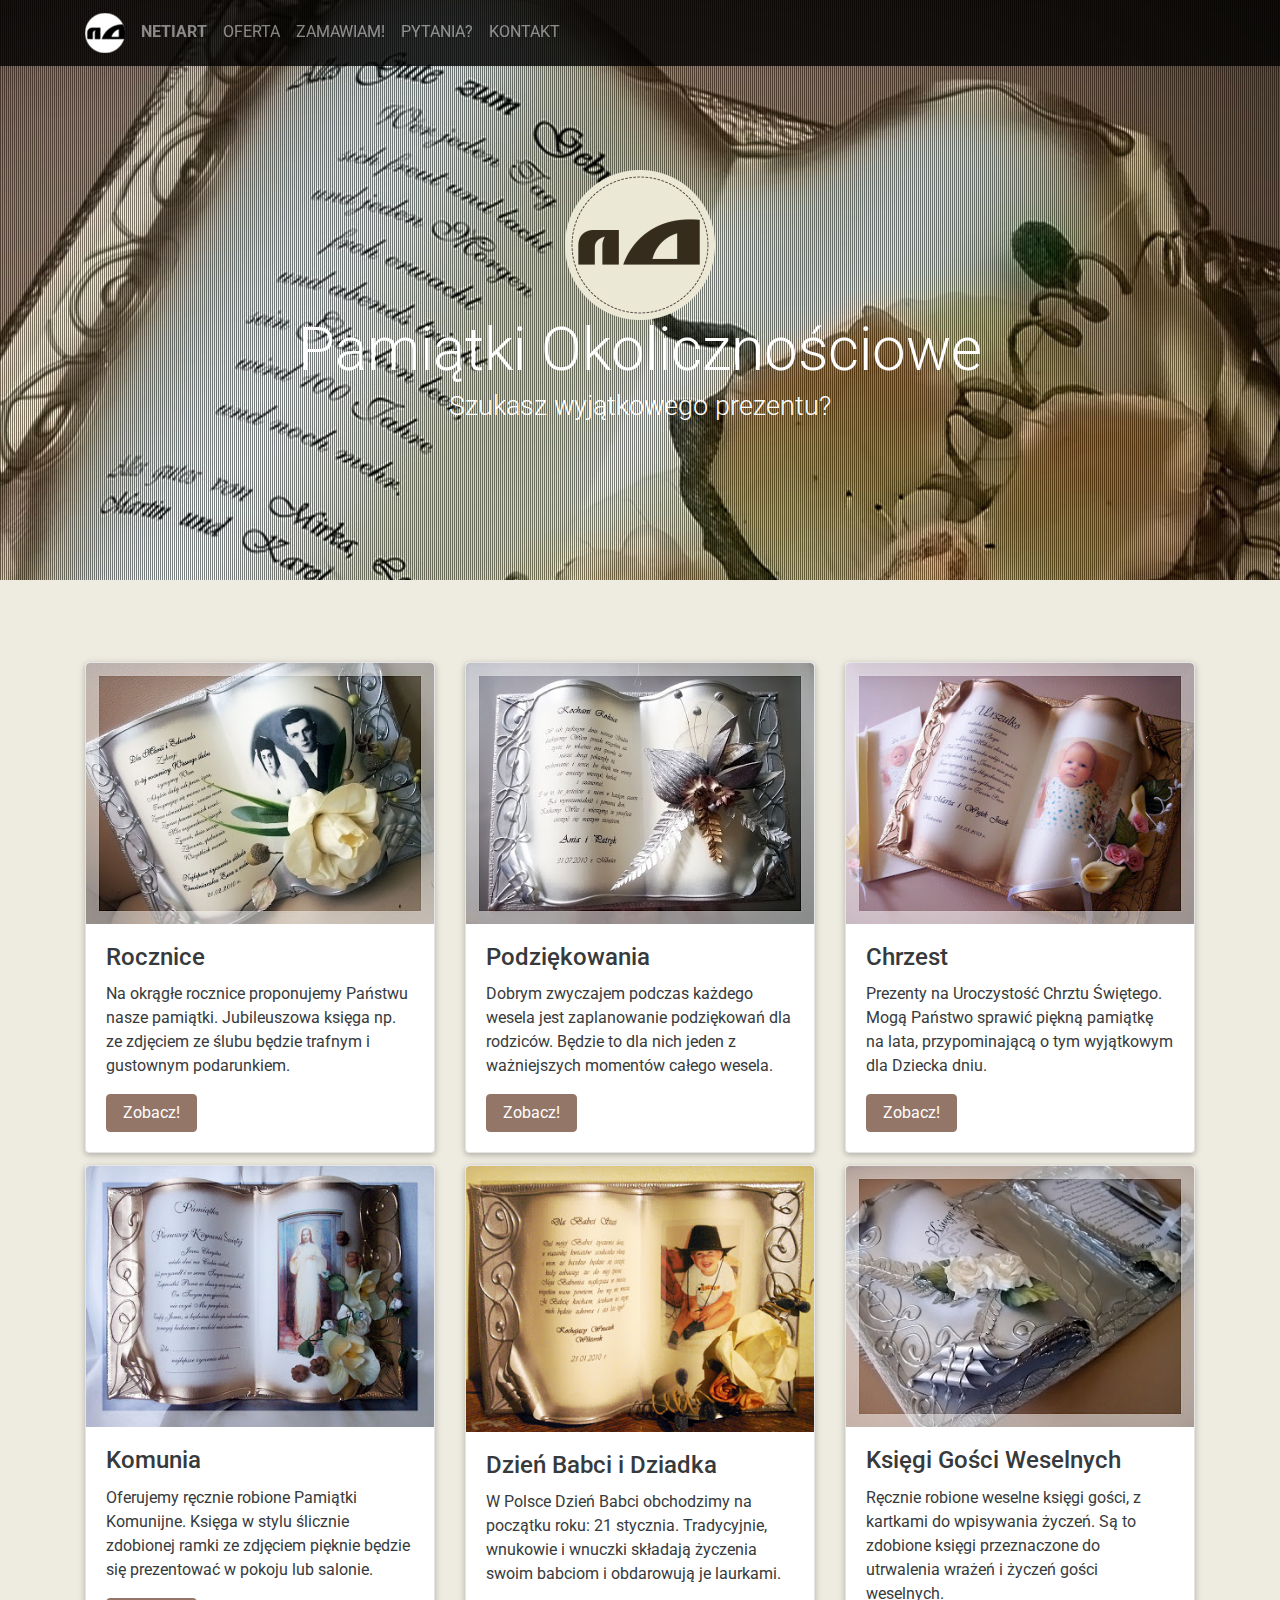
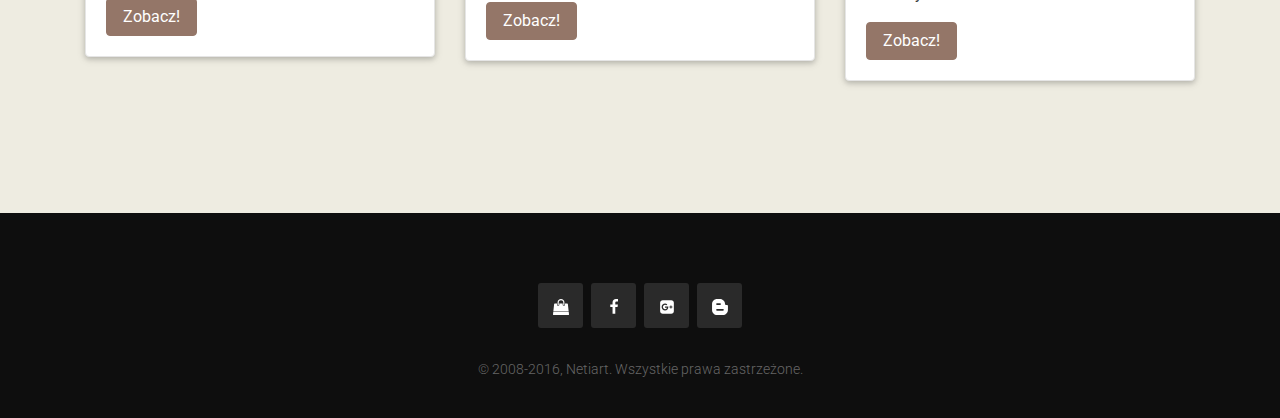
<file: index.html>
<!DOCTYPE html><html><head><title>Podziękowania dla rodziców, unikalne prezenty na dzień babci, dziadka, chrzest, czy komunię.</title><meta charset="utf-8"><meta name="viewport" content="width=device-width, initial-scale=1, shrink-to-fit=no"><meta http-equiv="x-ua-compatible" content="ie=edge"><meta name="description" content="Zajmujemy się sprzedażą unikalnych, ręcznie wytwarzanych pamiątek. Zrealizujemy zamówienie, które będzie zgodne z Twoimi wytycznymi. Sprawisz radość rodzicom, dziadkom, dzieciom, znajomym ofiarując im prezent z duszą."><meta name="keywords" content="podziękowania dla rodziców, pamiątka chrztu, pamiątka komunii świętej, prezent na dzień babci i dziadka, dzień matki, podziękowania dla świadków, jubileusz ślubu, rocznica ślubu"><link rel="shortcut icon" href="favicon.ico" type="image/x-icon" /><link rel="stylesheet" href="/css/main.css"><link href="https://fonts.googleapis.com/css?family=Roboto:400,300,300italic,400italic,500,500italic,700,700italic&subset=latin,latin-ext" rel="stylesheet" type="text/css"></head><body><header><div class="jumbotron jumbotron-fluid" id="banner"><div class="parallax text-center" style="background-image: url(/img/cover8.jpg);"><div class="parallax-pattern-overlay"><div class="container text-center" id="size-banner"> <a href="http://www.netiart.pl"><img id="site-title" src="/img/logo.png" alt="Netiart"/></a><h2 class="display-2">Pamiątki Okolicznościowe</h2><h3 class="learn">Szukasz wyjątkowego prezentu?</h3></div></div></div></div><nav id="custom-nav" class="navbar navbar-full navbar-dark navbar-fixed-top"><div class="container"> <button class="navbar-toggler hidden-sm-up" type="button" data-toggle="collapse" data-target="#exCollapsingNavbar2"> &#9776; </button><div class="collapse navbar-toggleable-xs" id="exCollapsingNavbar2"> <a class="navbar-brand hidden-xs-down" href="http://www.netiart.pl"><img src="/img/logowb.png" alt="Netiart Logo"></a><ul class="nav navbar-nav"><li class="nav-item"> <a class="nav-link" href="http://www.netiart.pl"><strong>NETIART</strong></a></li><li class="nav-item dropdown"> <a class="nav-link" id="navbarDropdown1" data-target="#" href="#" data-toggle="dropdown" aria-haspopup="true" aria-expanded="false">OFERTA</a><ul class="dropdown-menu" aria-labelledby="navbarDropdown1"><li><a class="dropdown-item" href="/rocznica-jubileusz">Rocznice</a></li><li><a class="dropdown-item" href="/podziekowania-dla-rodzicow">Podziękowania dla Rodziców</a></li><li><a class="dropdown-item" href="/pamiatki-chrztu">Chrzest</a></li><li><a class="dropdown-item" href="/pamiatki-komunijne">Komunia</a></li><li><a class="dropdown-item" href="/dzien-babci-dziadka">Dzień Babci i Dziadka</a></li><li><a class="dropdown-item" href="/ksiegi-gosci-weselnych">Księgi Gości Weselnych</a></li></ul></li><li class="nav-item"> <a class="nav-link" href="/zamowienie">ZAMAWIAM!</a></li><li class="nav-item"> <a class="nav-link" href="/faq">PYTANIA?</a></li><li class="nav-item"> <a class="nav-link" href="/kontakt">KONTAKT</a></li></ul></div></div></nav></header><div class="container m-t-md"><div class="row"><div class="col-xs-12 col-md-4"><div class="card"> <img class="card-img-top img-fluid" src="img/1r.jpg" alt="Pamiątki Rocznic i Jubileuszy"><div class="card-block"><h4 class="card-title">Rocznice</h4><p class="card-text">Na okrągłe rocznice proponujemy Państwu nasze pamiątki. Jubileuszowa księga np. ze zdjęciem ze ślubu będzie trafnym i gustownym podarunkiem.</p><a href="rocznica-jubileusz" class="btn btn-primary">Zobacz!</a></div></div></div><div class="col-xs-12 col-md-4"><div class="card"> <img class="card-img-top img-fluid" src="img/26p.jpg" alt="Podziękowania dla rodziców"><div class="card-block"><h4 class="card-title">Podziękowania</h4><p class="card-text">Dobrym zwyczajem podczas każdego wesela jest zaplanowanie podziękowań dla rodziców. Będzie to dla nich jeden z ważniejszych momentów całego wesela.</p><a href="podziekowania-dla-rodzicow" class="btn btn-primary">Zobacz!</a></div></div></div><div class="col-xs-12 col-md-4"><div class="card"> <img class="card-img-top img-fluid" src="img/1c.jpg" alt="Pamiątki Chrztu Świętego"><div class="card-block"><h4 class="card-title">Chrzest</h4><p class="card-text">Prezenty na Uroczystość Chrztu Świętego. Mogą Państwo sprawić piękną pamiątkę na lata, przypominającą o tym wyjątkowym dla Dziecka dniu.</p><a href="pamiatki-chrztu" class="btn btn-primary">Zobacz!</a></div></div></div></div><div class="row"><div class="col-xs-12 col-md-4"><div class="card"> <img class="card-img-top img-fluid" src="img/k12.jpg" alt="Card image cap"><div class="card-block"><h4 class="card-title">Komunia</h4><p class="card-text">Oferujemy ręcznie robione Pamiątki Komunijne. Księga w stylu ślicznie zdobionej ramki ze zdjęciem pięknie będzie się prezentować w pokoju lub salonie.</p><a href="pamiatki-komunijne" class="btn btn-primary">Zobacz!</a></div></div></div><div class="col-xs-12 col-md-4"><div class="card"> <img class="card-img-top img-fluid" src="img/20b.jpg" alt="Card image cap"><div class="card-block"><h4 class="card-title">Dzień Babci i Dziadka</h4><p class="card-text">W Polsce Dzień Babci obchodzimy na początku roku: 21 stycznia. Tradycyjnie, wnukowie i wnuczki składają życzenia swoim babciom i obdarowują je laurkami.</p><a href="dzien-babci-dziadka" class="btn btn-primary">Zobacz!</a></div></div></div><div class="col-xs-12 col-md-4"><div class="card"> <img class="card-img-top img-fluid" src="img/kg9.jpg" alt="Card image cap"><div class="card-block"><h4 class="card-title">Księgi Gości Weselnych</h4><p class="card-text">Ręcznie robione weselne księgi gości, z kartkami do wpisywania życzeń. Są to zdobione księgi przeznaczone do utrwalenia wrażeń i życzeń gości weselnych.</p><a href="ksiegi-gosci-weselnych" class="btn btn-primary">Zobacz!</a></div></div></div></div></div><footer class="footer" id="footer"><div class="container"><div class="row"><div class="col-lg-12"><ul><li><a href="http://netiart.na.allegro.pl"><span class="icon"><svg viewBox="0 0 1792 1792"><path d="M1757 1408l35 313q3 28-16 50-19 21-48 21h-1664q-29 0-48-21-19-22-16-50l35-313h1722zm-93-839l86 775h-1708l86-775q3-24 21-40.5t43-16.5h256v128q0 53 37.5 90.5t90.5 37.5 90.5-37.5 37.5-90.5v-128h384v128q0 53 37.5 90.5t90.5 37.5 90.5-37.5 37.5-90.5v-128h256q25 0 43 16.5t21 40.5zm-384-185v256q0 26-19 45t-45 19-45-19-19-45v-256q0-106-75-181t-181-75-181 75-75 181v256q0 26-19 45t-45 19-45-19-19-45v-256q0-159 112.5-271.5t271.5-112.5 271.5 112.5 112.5 271.5z"/></svg></span> </a></li><li><a href="http://www.facebook.com/netiart"><span class="icon"><svg viewBox="0 0 1792 1792"><path d="M1343 12v264h-157q-86 0-116 36t-30 108v189h293l-39 296h-254v759h-306v-759h-255v-296h255v-218q0-186 104-288.5t277-102.5q147 0 228 12z"/></svg></span> </a></li><li><a href="https://plus.google.com/113246153443776678374"><span class="icon"><svg viewBox="0 0 1792 1792"><path d="M1045 905q0-26-6-64h-362v132h217q-3 24-16.5 50t-37.5 53-66.5 44.5-96.5 17.5q-99 0-169-71t-70-171 70-171 169-71q92 0 153 59l104-101q-108-100-257-100-160 0-272 112.5t-112 271.5 112 271.5 272 112.5q165 0 266.5-105t101.5-270zm345 46h109v-110h-109v-110h-110v110h-110v110h110v110h110v-110zm274-535v960q0 119-84.5 203.5t-203.5 84.5h-960q-119 0-203.5-84.5t-84.5-203.5v-960q0-119 84.5-203.5t203.5-84.5h960q119 0 203.5 84.5t84.5 203.5z"/></svg></span> </a></li><li><a href="http://netiart.blogspot.com"><span class="icon"><svg viewBox="0 0 512 512"><path d="M509.023,212.71l-4.267-8.883l-7.173-5.626 c-9.382-7.348-56.853,0.511-69.652-11.091c-9.044-8.371-10.416-23.404-13.161-43.714c-5.114-39.436-8.358-41.494-14.496-54.805 c-22.37-47.47-82.977-83.15-124.632-88.09H162.782C74,0.5,1.441,73.232,1.441,162.009v188.307C1.441,438.93,74,511.5,162.782,511.5 h185.419c88.776,0,160.822-72.57,161.334-161.185l1.023-130.433L509.023,212.71z M164.828,132.467h89.463 c17.072,0,30.908,13.835,30.908,30.74c0,16.892-13.836,30.89-30.908,30.89h-89.463c-17.067,0-30.901-13.998-30.901-30.89 C133.926,146.302,147.761,132.467,164.828,132.467z M346.654,378.66H164.828c-17.067,0-30.901-13.998-30.901-30.728 c0-16.904,13.834-30.728,30.901-30.728h181.827c16.917,0,30.74,13.823,30.74,30.728C377.395,364.662,363.571,378.66,346.654,378.66 z"/></svg></span> </a></li></ul><p> &copy; 2008-2016, Netiart. Wszystkie prawa zastrzeżone. <br></p></div></div></div></footer><script src="https://ajax.googleapis.com/ajax/libs/jquery/2.1.4/jquery.min.js"></script> <script src="https://maxcdn.bootstrapcdn.com/bootstrap/4.0.0-alpha.2/js/bootstrap.min.js" integrity="sha384-vZ2WRJMwsjRMW/8U7i6PWi6AlO1L79snBrmgiDpgIWJ82z8eA5lenwvxbMV1PAh7" crossorigin="anonymous"></script> <script> $(window).scroll(function() { if ($(".navbar").offset().top > 50) { $('#custom-nav').addClass('affix'); $(".navbar-fixed-top").addClass("top-nav-collapse"); $('img[src="/img/logowb.png"]').attr('src','/img/logobw.png'); } else { $('#custom-nav').removeClass('affix'); $(".navbar-fixed-top").removeClass("top-nav-collapse"); $('img[src="/img/logobw.png"]').attr('src','/img/logowb.png'); } }); </script></body></html>
</file>
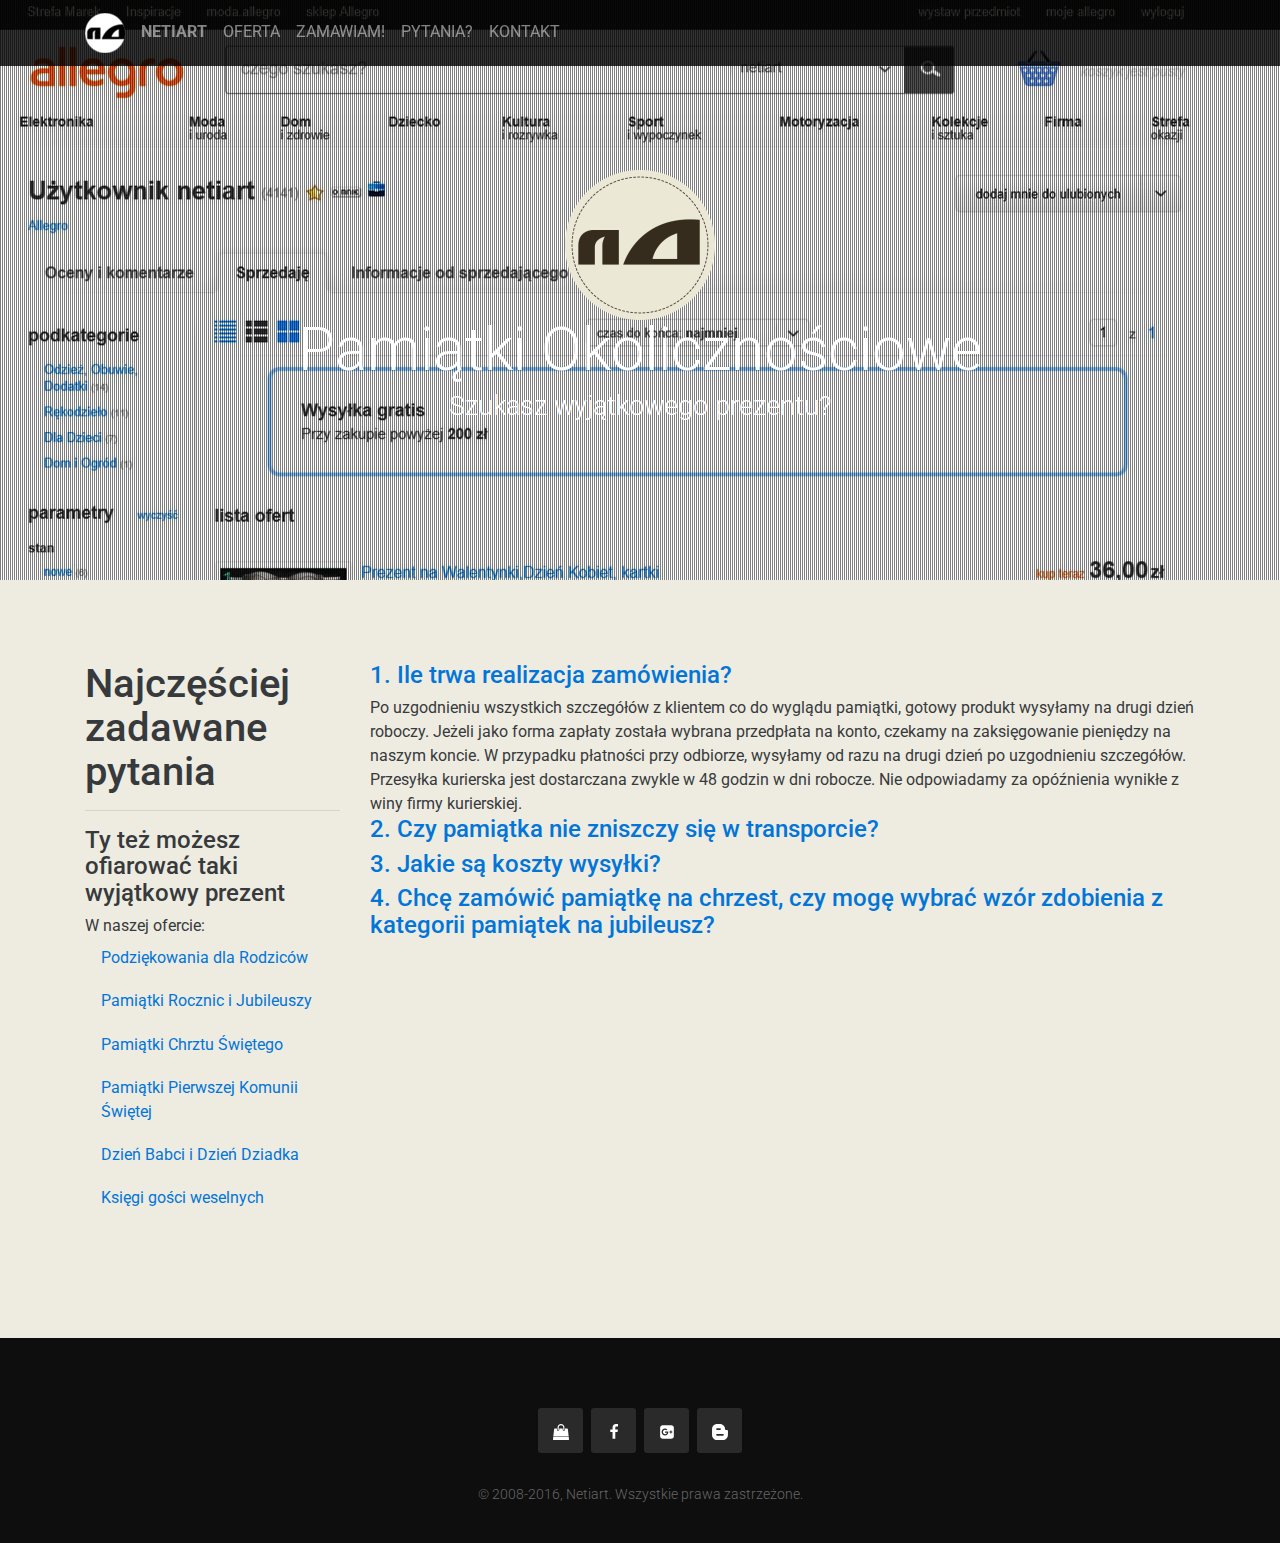
<file: faq/index.html>
<!DOCTYPE html><html><head><title>Księgi pamiątkowe / Podziękowania dla rodziców, prezent na walentynki, dzień babci, dziadka, chrzest, komunię...</title><meta charset="utf-8"><meta name="viewport" content="width=device-width, initial-scale=1, shrink-to-fit=no"><meta http-equiv="x-ua-compatible" content="ie=edge"><meta name="description" content="Księgi pamiątkowe z personalizacją. Doskonały prezent na różne okazje. Szczególnie polecane jako podziękowania dla rodziców od młodej pary. Prezent na Dzień Babci i Dziadka, prezent z okazji Jubileuszu."><meta name="keywords" content="podziękowania dla rodziców, pamiątka chrztu, pamiątka komunii świętej, prezent na dzień babci i dziadka, dzień matki, podziękowania dl świadków, jubileusz ślubu, rocznica ślubu"><link rel="shortcut icon" href="favicon.ico" type="image/x-icon" /><link rel="stylesheet" href="/css/main.css"><link href="https://fonts.googleapis.com/css?family=Roboto:400,300,300italic,400italic,500,500italic,700,700italic&subset=latin,latin-ext" rel="stylesheet" type="text/css"></head><body><header><div class="jumbotron jumbotron-fluid" id="banner"><div class="parallax text-center" style="background-image: url(/img/cover7.jpg);"><div class="parallax-pattern-overlay"><div class="container text-center" id="size-banner"> <a href="http://www.netiart.pl"><img id="site-title" src="/img/logo.png" alt="Netiart"/></a><h2 class="display-2">Pamiątki Okolicznościowe</h2><h3 class="learn">Szukasz wyjątkowego prezentu?</h3></div></div></div></div><nav id="custom-nav" class="navbar navbar-full navbar-dark navbar-fixed-top"><div class="container"> <button class="navbar-toggler hidden-sm-up" type="button" data-toggle="collapse" data-target="#exCollapsingNavbar2"> &#9776; </button><div class="collapse navbar-toggleable-xs" id="exCollapsingNavbar2"> <a class="navbar-brand hidden-xs-down" href="http://www.netiart.pl"><img src="/img/logowb.png" alt="Netiart Logo"></a><ul class="nav navbar-nav"><li class="nav-item"> <a class="nav-link" href="http://www.netiart.pl"><strong>NETIART</strong></a></li><li class="nav-item dropdown"> <a class="nav-link" id="navbarDropdown1" data-target="#" href="#" data-toggle="dropdown" aria-haspopup="true" aria-expanded="false">OFERTA</a><ul class="dropdown-menu" aria-labelledby="navbarDropdown1"><li><a class="dropdown-item" href="/rocznica-jubileusz">Rocznice</a></li><li><a class="dropdown-item" href="/podziekowania-dla-rodzicow">Podziękowania dla Rodziców</a></li><li><a class="dropdown-item" href="/pamiatki-chrztu">Chrzest</a></li><li><a class="dropdown-item" href="/pamiatki-komunijne">Komunia</a></li><li><a class="dropdown-item" href="/dzien-babci-dziadka">Dzień Babci i Dziadka</a></li><li><a class="dropdown-item" href="/ksiegi-gosci-weselnych">Księgi Gości Weselnych</a></li></ul></li><li class="nav-item"> <a class="nav-link" href="/zamowienie">ZAMAWIAM!</a></li><li class="nav-item"> <a class="nav-link" href="/faq">PYTANIA?</a></li><li class="nav-item"> <a class="nav-link" href="/kontakt">KONTAKT</a></li></ul></div></div></nav></header><div class="container"><div class="row"><div class="col-lg-3"><h1>Najczęściej zadawane pytania</h1><hr><h4>Ty też możesz ofiarować taki wyjątkowy prezent</h4>W naszej ofercie:<ul class="nav nav-pills nav-stacked"><li class="nav-item"> <a class="nav-link" href="/podziekowania-dla-rodzicow">Podziękowania dla Rodziców</a></li><li class="nav-item"> <a class="nav-link" href="/rocznica-jubileusz">Pamiątki Rocznic i Jubileuszy</a></li><li class="nav-item"> <a class="nav-link" href="/pamiatki-chrztu">Pamiątki Chrztu Świętego</a></li><li class="nav-item"> <a class="nav-link" href="/pamiatki-komunijne">Pamiątki Pierwszej Komunii Świętej</a></li><li class="nav-item"> <a class="nav-link" href="/dzien-babci-dziadka">Dzień Babci i Dzień Dziadka</a></li><li class="nav-item"> <a class="nav-link" href="/ksiegi-gosci-weselnych">Księgi gości weselnych</a></li></ul></div><div class="col-lg-9"><div id="accordion" role="tablist" aria-multiselectable="true"><div class="panel panel-default"><div class="panel-heading" role="tab" id="headingOne"><h4 class="panel-title"> <a data-toggle="collapse" data-parent="#accordion" href="#collapseOne" aria-expanded="true" aria-controls="collapseOne"> 1. Ile trwa realizacja zamówienia? </a></h4></div><div id="collapseOne" class="panel-collapse collapse in" role="tabpanel" aria-labelledby="headingOne"> Po uzgodnieniu wszystkich szczegółów z klientem co do wyglądu pamiątki, gotowy produkt wysyłamy na drugi dzień roboczy. Jeżeli jako forma zapłaty została wybrana przedpłata na konto, czekamy na zaksięgowanie pieniędzy na naszym koncie. W przypadku płatności przy odbiorze, wysyłamy od razu na drugi dzień po uzgodnieniu szczegółów. Przesyłka kurierska jest dostarczana zwykle w 48 godzin w dni robocze. Nie odpowiadamy za opóźnienia wynikłe z winy firmy kurierskiej.</div></div><div class="panel panel-default"><div class="panel-heading" role="tab" id="headingTwo"><h4 class="panel-title"> <a class="collapsed" data-toggle="collapse" data-parent="#accordion" href="#collapseTwo" aria-expanded="false" aria-controls="collapseTwo"> 2. Czy pamiątka nie zniszczy się w transporcie? </a></h4></div><div id="collapseTwo" class="panel-collapse collapse" role="tabpanel" aria-labelledby="headingTwo"> Pamiątka przed wysyłką jest odpowiednio zabezpieczona i pakowana w mocne tekturowe pudełko.</div></div><div class="panel panel-default"><div class="panel-heading" role="tab" id="headingThree"><h4 class="panel-title"> <a class="collapsed" data-toggle="collapse" data-parent="#accordion" href="#collapseThree" aria-expanded="false" aria-controls="collapseThree"> 3. Jakie są koszty wysyłki? </a></h4></div><div id="collapseThree" class="panel-collapse collapse" role="tabpanel" aria-labelledby="headingThree"> Przy przedpłacie na konto do ceny pamiątki należy doliczyć:<br/> - <b>14,00</b> zł za przesyłkę kurierską<br/> Jeżeli wybiorą Państwo płatność przy odbiorze, do ceny pamiątki zostanie doliczone:<br/> - <b>18,00</b> zł za przesyłkę kurierską pobraniową<br/> W przypadku zamówienia więcej niż jednej pamiątki koszty wysyłki doliczają Państwo tylko raz. Zamawiając za jednym razem kilka pamiątek, oszczędzają Państwo na kosztach wysyłki!</div></div><div class="panel panel-default"><div class="panel-heading" role="tab" id="headingFour"><h4 class="panel-title"> <a class="collapsed" data-toggle="collapse" data-parent="#accordion" href="#collapseFour" aria-expanded="false" aria-controls="collapseFour"> 4. Chcę zamówić pamiątkę na chrzest, czy mogę wybrać wzór zdobienia z kategorii pamiątek na jubileusz? </a></h4></div><div id="collapseFour" class="panel-collapse collapse" role="tabpanel" aria-labelledby="headingFour"> Oczywiście, zdobienia nie są przypisane do okazji. Zdobienia z ksiąg jubileuszowych (a także z pozostałych kategorii) mogą pojawić się na księgach na chrzest, a także na każdą inną okazję. Możemy też stworzyć całkiem nową kompozycję dopasowaną np. do nadesłanego zdjęcia.</div></div></div></div></div></div><footer class="footer" id="footer"><div class="container"><div class="row"><div class="col-lg-12"><ul><li><a href="http://netiart.na.allegro.pl"><span class="icon"><svg viewBox="0 0 1792 1792"><path d="M1757 1408l35 313q3 28-16 50-19 21-48 21h-1664q-29 0-48-21-19-22-16-50l35-313h1722zm-93-839l86 775h-1708l86-775q3-24 21-40.5t43-16.5h256v128q0 53 37.5 90.5t90.5 37.5 90.5-37.5 37.5-90.5v-128h384v128q0 53 37.5 90.5t90.5 37.5 90.5-37.5 37.5-90.5v-128h256q25 0 43 16.5t21 40.5zm-384-185v256q0 26-19 45t-45 19-45-19-19-45v-256q0-106-75-181t-181-75-181 75-75 181v256q0 26-19 45t-45 19-45-19-19-45v-256q0-159 112.5-271.5t271.5-112.5 271.5 112.5 112.5 271.5z"/></svg></span> </a></li><li><a href="http://www.facebook.com/netiart"><span class="icon"><svg viewBox="0 0 1792 1792"><path d="M1343 12v264h-157q-86 0-116 36t-30 108v189h293l-39 296h-254v759h-306v-759h-255v-296h255v-218q0-186 104-288.5t277-102.5q147 0 228 12z"/></svg></span> </a></li><li><a href="https://plus.google.com/113246153443776678374"><span class="icon"><svg viewBox="0 0 1792 1792"><path d="M1045 905q0-26-6-64h-362v132h217q-3 24-16.5 50t-37.5 53-66.5 44.5-96.5 17.5q-99 0-169-71t-70-171 70-171 169-71q92 0 153 59l104-101q-108-100-257-100-160 0-272 112.5t-112 271.5 112 271.5 272 112.5q165 0 266.5-105t101.5-270zm345 46h109v-110h-109v-110h-110v110h-110v110h110v110h110v-110zm274-535v960q0 119-84.5 203.5t-203.5 84.5h-960q-119 0-203.5-84.5t-84.5-203.5v-960q0-119 84.5-203.5t203.5-84.5h960q119 0 203.5 84.5t84.5 203.5z"/></svg></span> </a></li><li><a href="http://netiart.blogspot.com"><span class="icon"><svg viewBox="0 0 512 512"><path d="M509.023,212.71l-4.267-8.883l-7.173-5.626 c-9.382-7.348-56.853,0.511-69.652-11.091c-9.044-8.371-10.416-23.404-13.161-43.714c-5.114-39.436-8.358-41.494-14.496-54.805 c-22.37-47.47-82.977-83.15-124.632-88.09H162.782C74,0.5,1.441,73.232,1.441,162.009v188.307C1.441,438.93,74,511.5,162.782,511.5 h185.419c88.776,0,160.822-72.57,161.334-161.185l1.023-130.433L509.023,212.71z M164.828,132.467h89.463 c17.072,0,30.908,13.835,30.908,30.74c0,16.892-13.836,30.89-30.908,30.89h-89.463c-17.067,0-30.901-13.998-30.901-30.89 C133.926,146.302,147.761,132.467,164.828,132.467z M346.654,378.66H164.828c-17.067,0-30.901-13.998-30.901-30.728 c0-16.904,13.834-30.728,30.901-30.728h181.827c16.917,0,30.74,13.823,30.74,30.728C377.395,364.662,363.571,378.66,346.654,378.66 z"/></svg></span> </a></li></ul><p> &copy; 2008-2016, Netiart. Wszystkie prawa zastrzeżone. <br></p></div></div></div></footer><script src="https://ajax.googleapis.com/ajax/libs/jquery/2.1.4/jquery.min.js"></script> <script src="https://maxcdn.bootstrapcdn.com/bootstrap/4.0.0-alpha.2/js/bootstrap.min.js" integrity="sha384-vZ2WRJMwsjRMW/8U7i6PWi6AlO1L79snBrmgiDpgIWJ82z8eA5lenwvxbMV1PAh7" crossorigin="anonymous"></script> <script> $(window).scroll(function() { if ($(".navbar").offset().top > 50) { $('#custom-nav').addClass('affix'); $(".navbar-fixed-top").addClass("top-nav-collapse"); $('img[src="/img/logowb.png"]').attr('src','/img/logobw.png'); } else { $('#custom-nav').removeClass('affix'); $(".navbar-fixed-top").removeClass("top-nav-collapse"); $('img[src="/img/logobw.png"]').attr('src','/img/logowb.png'); } }); </script></body></html>
</file>
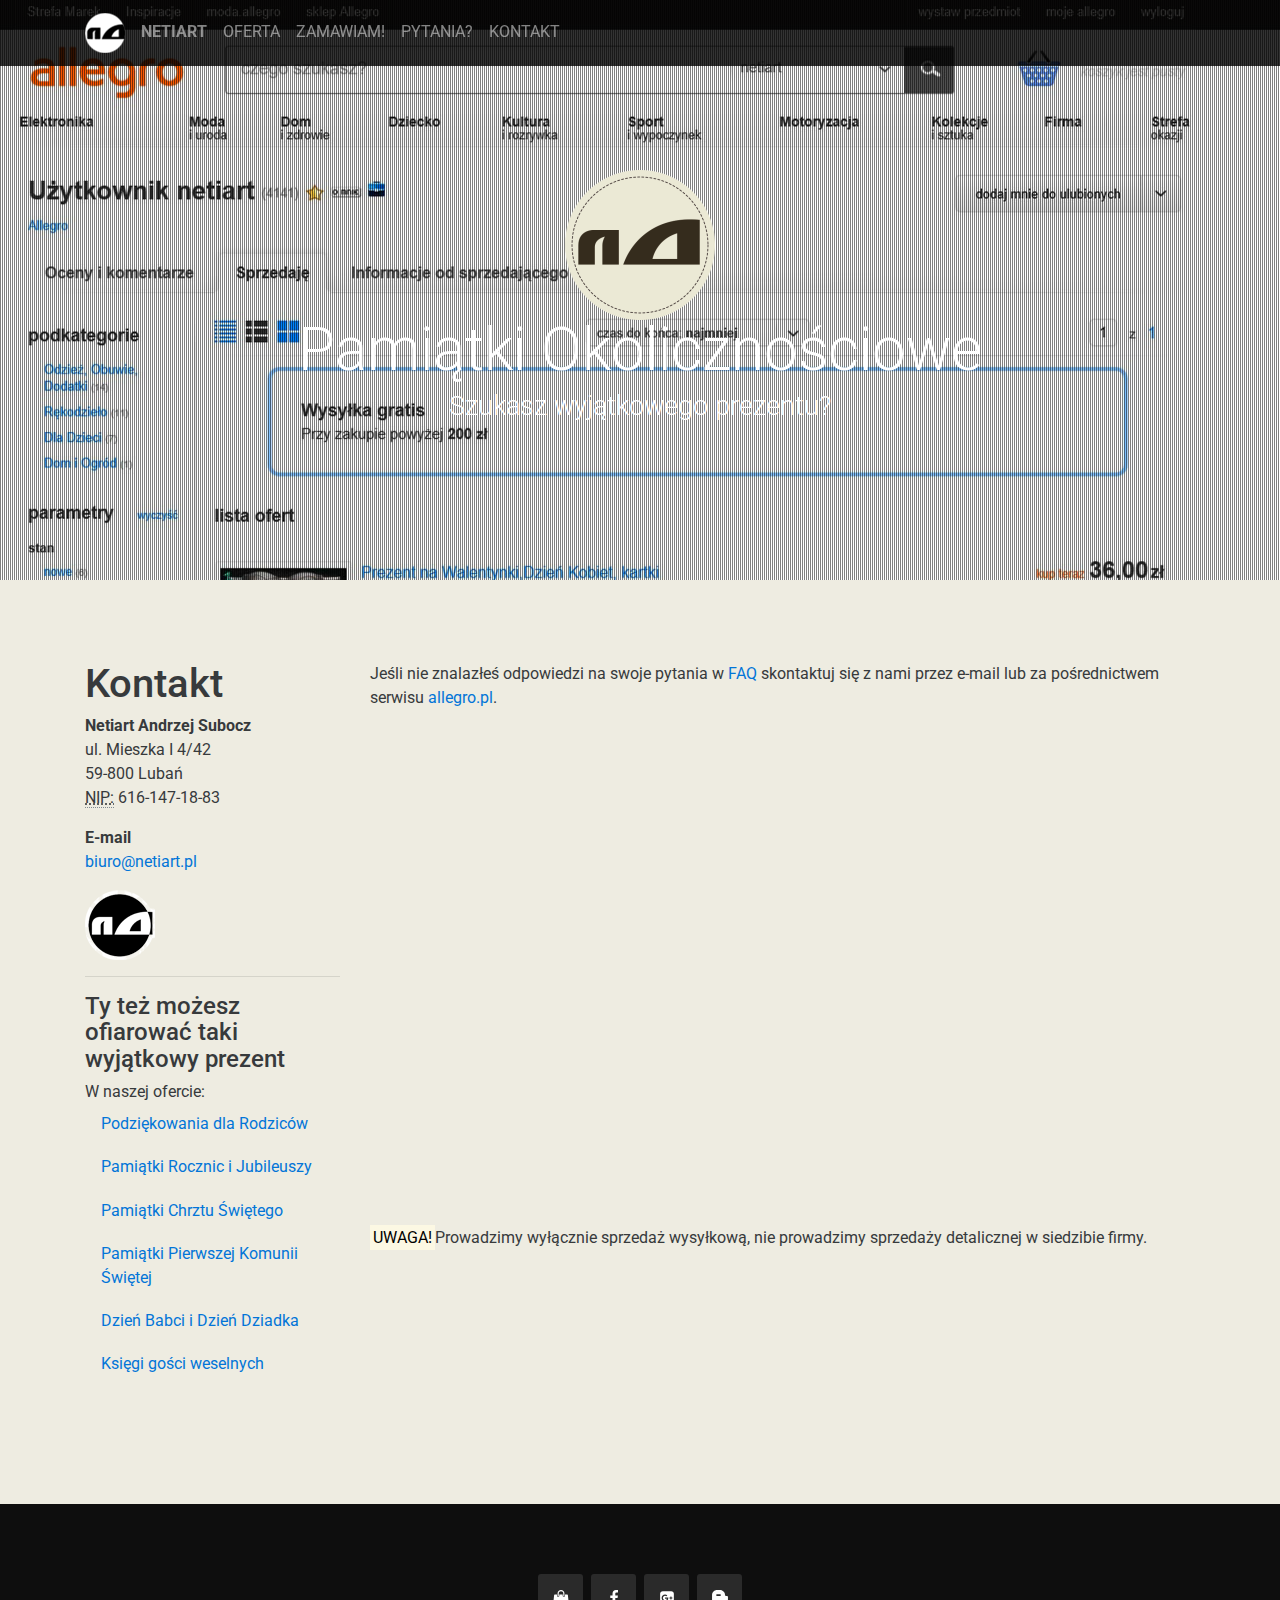
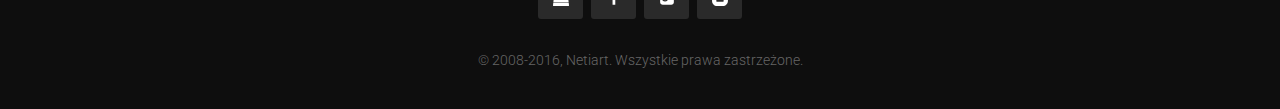
<file: kontakt/index.html>
<!DOCTYPE html><html><head><title>Netiart - dane kontaktowe</title><meta charset="utf-8"><meta name="viewport" content="width=device-width, initial-scale=1, shrink-to-fit=no"><meta http-equiv="x-ua-compatible" content="ie=edge"><meta name="description" content="Netiart - sprzedaż upominków, pamiątek, rękodzielnictwo. Księgi okolicznościowe na każdą okazję."><meta name="keywords" content="Netiart, Andrzej Subocz, rękodzielnictwo, upominki, pamiątki, zaproszenia, kartki okolicznościowe"><link rel="shortcut icon" href="favicon.ico" type="image/x-icon" /><link rel="stylesheet" href="/css/main.css"><link href="https://fonts.googleapis.com/css?family=Roboto:400,300,300italic,400italic,500,500italic,700,700italic&subset=latin,latin-ext" rel="stylesheet" type="text/css"></head><body><style> #map-container { height: 500px }</style><header><div class="jumbotron jumbotron-fluid" id="banner"><div class="parallax text-center" style="background-image: url(/img/cover7.jpg);"><div class="parallax-pattern-overlay"><div class="container text-center" id="size-banner"> <a href="http://www.netiart.pl"><img id="site-title" src="/img/logo.png" alt="Netiart"/></a><h2 class="display-2">Pamiątki Okolicznościowe</h2><h3 class="learn">Szukasz wyjątkowego prezentu?</h3></div></div></div></div><nav id="custom-nav" class="navbar navbar-full navbar-dark navbar-fixed-top"><div class="container"> <button class="navbar-toggler hidden-sm-up" type="button" data-toggle="collapse" data-target="#exCollapsingNavbar2"> &#9776; </button><div class="collapse navbar-toggleable-xs" id="exCollapsingNavbar2"> <a class="navbar-brand hidden-xs-down" href="http://www.netiart.pl"><img src="/img/logowb.png" alt="Netiart Logo"></a><ul class="nav navbar-nav"><li class="nav-item"> <a class="nav-link" href="http://www.netiart.pl"><strong>NETIART</strong></a></li><li class="nav-item dropdown"> <a class="nav-link" id="navbarDropdown1" data-target="#" href="#" data-toggle="dropdown" aria-haspopup="true" aria-expanded="false">OFERTA</a><ul class="dropdown-menu" aria-labelledby="navbarDropdown1"><li><a class="dropdown-item" href="/rocznica-jubileusz">Rocznice</a></li><li><a class="dropdown-item" href="/podziekowania-dla-rodzicow">Podziękowania dla Rodziców</a></li><li><a class="dropdown-item" href="/pamiatki-chrztu">Chrzest</a></li><li><a class="dropdown-item" href="/pamiatki-komunijne">Komunia</a></li><li><a class="dropdown-item" href="/dzien-babci-dziadka">Dzień Babci i Dziadka</a></li><li><a class="dropdown-item" href="/ksiegi-gosci-weselnych">Księgi Gości Weselnych</a></li></ul></li><li class="nav-item"> <a class="nav-link" href="/zamowienie">ZAMAWIAM!</a></li><li class="nav-item"> <a class="nav-link" href="/faq">PYTANIA?</a></li><li class="nav-item"> <a class="nav-link" href="/kontakt">KONTAKT</a></li></ul></div></div></nav></header><div class="container"><div class="row"><div class="col-lg-3"><h1>Kontakt</h1><address> <strong>Netiart Andrzej Subocz</strong><br /> ul. Mieszka I 4/42<br /> 59-800 Lubań<br /> <abbr title="Numer Identyfikacji Podatkowej">NIP:</abbr> 616-147-18-83</address><address> <strong>E-mail</strong><br /> <a href="mailto:biuro@netiart.pl">biuro@netiart.pl</a></address><img src="../img/logo-netiart4.png"><hr><h4>Ty też możesz ofiarować taki wyjątkowy prezent</h4>W naszej ofercie:<ul class="nav nav-pills nav-stacked"><li class="nav-item"> <a class="nav-link" href="/podziekowania-dla-rodzicow">Podziękowania dla Rodziców</a></li><li class="nav-item"> <a class="nav-link" href="/rocznica-jubileusz">Pamiątki Rocznic i Jubileuszy</a></li><li class="nav-item"> <a class="nav-link" href="/pamiatki-chrztu">Pamiątki Chrztu Świętego</a></li><li class="nav-item"> <a class="nav-link" href="/pamiatki-komunijne">Pamiątki Pierwszej Komunii Świętej</a></li><li class="nav-item"> <a class="nav-link" href="/dzien-babci-dziadka">Dzień Babci i Dzień Dziadka</a></li><li class="nav-item"> <a class="nav-link" href="/ksiegi-gosci-weselnych">Księgi gości weselnych</a></li></ul></div><div class="col-lg-9"><p>Jeśli nie znalazłeś odpowiedzi na swoje pytania w <a href="http://www.netiart.pl/faq">FAQ</a> skontaktuj się z nami przez e-mail lub za pośrednictwem serwisu <a href="http://netiart.na.allegro.pl">allegro.pl</a>.</p><div id="map-container"></div><p><mark>UWAGA!</mark>Prowadzimy wyłącznie sprzedaż wysyłkową, nie prowadzimy sprzedaży detalicznej w siedzibie firmy.</p></div></div></div><footer class="footer" id="footer"><div class="container"><div class="row"><div class="col-lg-12"><ul><li><a href="http://netiart.na.allegro.pl"><span class="icon"><svg viewBox="0 0 1792 1792"><path d="M1757 1408l35 313q3 28-16 50-19 21-48 21h-1664q-29 0-48-21-19-22-16-50l35-313h1722zm-93-839l86 775h-1708l86-775q3-24 21-40.5t43-16.5h256v128q0 53 37.5 90.5t90.5 37.5 90.5-37.5 37.5-90.5v-128h384v128q0 53 37.5 90.5t90.5 37.5 90.5-37.5 37.5-90.5v-128h256q25 0 43 16.5t21 40.5zm-384-185v256q0 26-19 45t-45 19-45-19-19-45v-256q0-106-75-181t-181-75-181 75-75 181v256q0 26-19 45t-45 19-45-19-19-45v-256q0-159 112.5-271.5t271.5-112.5 271.5 112.5 112.5 271.5z"/></svg></span> </a></li><li><a href="http://www.facebook.com/netiart"><span class="icon"><svg viewBox="0 0 1792 1792"><path d="M1343 12v264h-157q-86 0-116 36t-30 108v189h293l-39 296h-254v759h-306v-759h-255v-296h255v-218q0-186 104-288.5t277-102.5q147 0 228 12z"/></svg></span> </a></li><li><a href="https://plus.google.com/113246153443776678374"><span class="icon"><svg viewBox="0 0 1792 1792"><path d="M1045 905q0-26-6-64h-362v132h217q-3 24-16.5 50t-37.5 53-66.5 44.5-96.5 17.5q-99 0-169-71t-70-171 70-171 169-71q92 0 153 59l104-101q-108-100-257-100-160 0-272 112.5t-112 271.5 112 271.5 272 112.5q165 0 266.5-105t101.5-270zm345 46h109v-110h-109v-110h-110v110h-110v110h110v110h110v-110zm274-535v960q0 119-84.5 203.5t-203.5 84.5h-960q-119 0-203.5-84.5t-84.5-203.5v-960q0-119 84.5-203.5t203.5-84.5h960q119 0 203.5 84.5t84.5 203.5z"/></svg></span> </a></li><li><a href="http://netiart.blogspot.com"><span class="icon"><svg viewBox="0 0 512 512"><path d="M509.023,212.71l-4.267-8.883l-7.173-5.626 c-9.382-7.348-56.853,0.511-69.652-11.091c-9.044-8.371-10.416-23.404-13.161-43.714c-5.114-39.436-8.358-41.494-14.496-54.805 c-22.37-47.47-82.977-83.15-124.632-88.09H162.782C74,0.5,1.441,73.232,1.441,162.009v188.307C1.441,438.93,74,511.5,162.782,511.5 h185.419c88.776,0,160.822-72.57,161.334-161.185l1.023-130.433L509.023,212.71z M164.828,132.467h89.463 c17.072,0,30.908,13.835,30.908,30.74c0,16.892-13.836,30.89-30.908,30.89h-89.463c-17.067,0-30.901-13.998-30.901-30.89 C133.926,146.302,147.761,132.467,164.828,132.467z M346.654,378.66H164.828c-17.067,0-30.901-13.998-30.901-30.728 c0-16.904,13.834-30.728,30.901-30.728h181.827c16.917,0,30.74,13.823,30.74,30.728C377.395,364.662,363.571,378.66,346.654,378.66 z"/></svg></span> </a></li></ul><p> &copy; 2008-2016, Netiart. Wszystkie prawa zastrzeżone. <br></p></div></div></div></footer><script src="https://ajax.googleapis.com/ajax/libs/jquery/2.1.4/jquery.min.js"></script> <script src="https://maxcdn.bootstrapcdn.com/bootstrap/4.0.0-alpha.2/js/bootstrap.min.js" integrity="sha384-vZ2WRJMwsjRMW/8U7i6PWi6AlO1L79snBrmgiDpgIWJ82z8eA5lenwvxbMV1PAh7" crossorigin="anonymous"></script> <script> $(window).scroll(function() { if ($(".navbar").offset().top > 50) { $('#custom-nav').addClass('affix'); $(".navbar-fixed-top").addClass("top-nav-collapse"); $('img[src="/img/logowb.png"]').attr('src','/img/logobw.png'); } else { $('#custom-nav').removeClass('affix'); $(".navbar-fixed-top").removeClass("top-nav-collapse"); $('img[src="/img/logobw.png"]').attr('src','/img/logowb.png'); } }); </script> <script src="http://maps.google.com/maps/api/js?sensor=false"></script> <script> function init_map() { var var_location = new google.maps.LatLng(51.1191243, 15.2768901); var var_mapoptions = { center: var_location, zoom: 16 }; var var_marker = new google.maps.Marker({ position: var_location, map: var_map, title:"Venice"}); var var_map = new google.maps.Map(document.getElementById("map-container"), var_mapoptions); var_marker.setMap(var_map); } google.maps.event.addDomListener(window, 'load', init_map); </script></body></html>
</file>
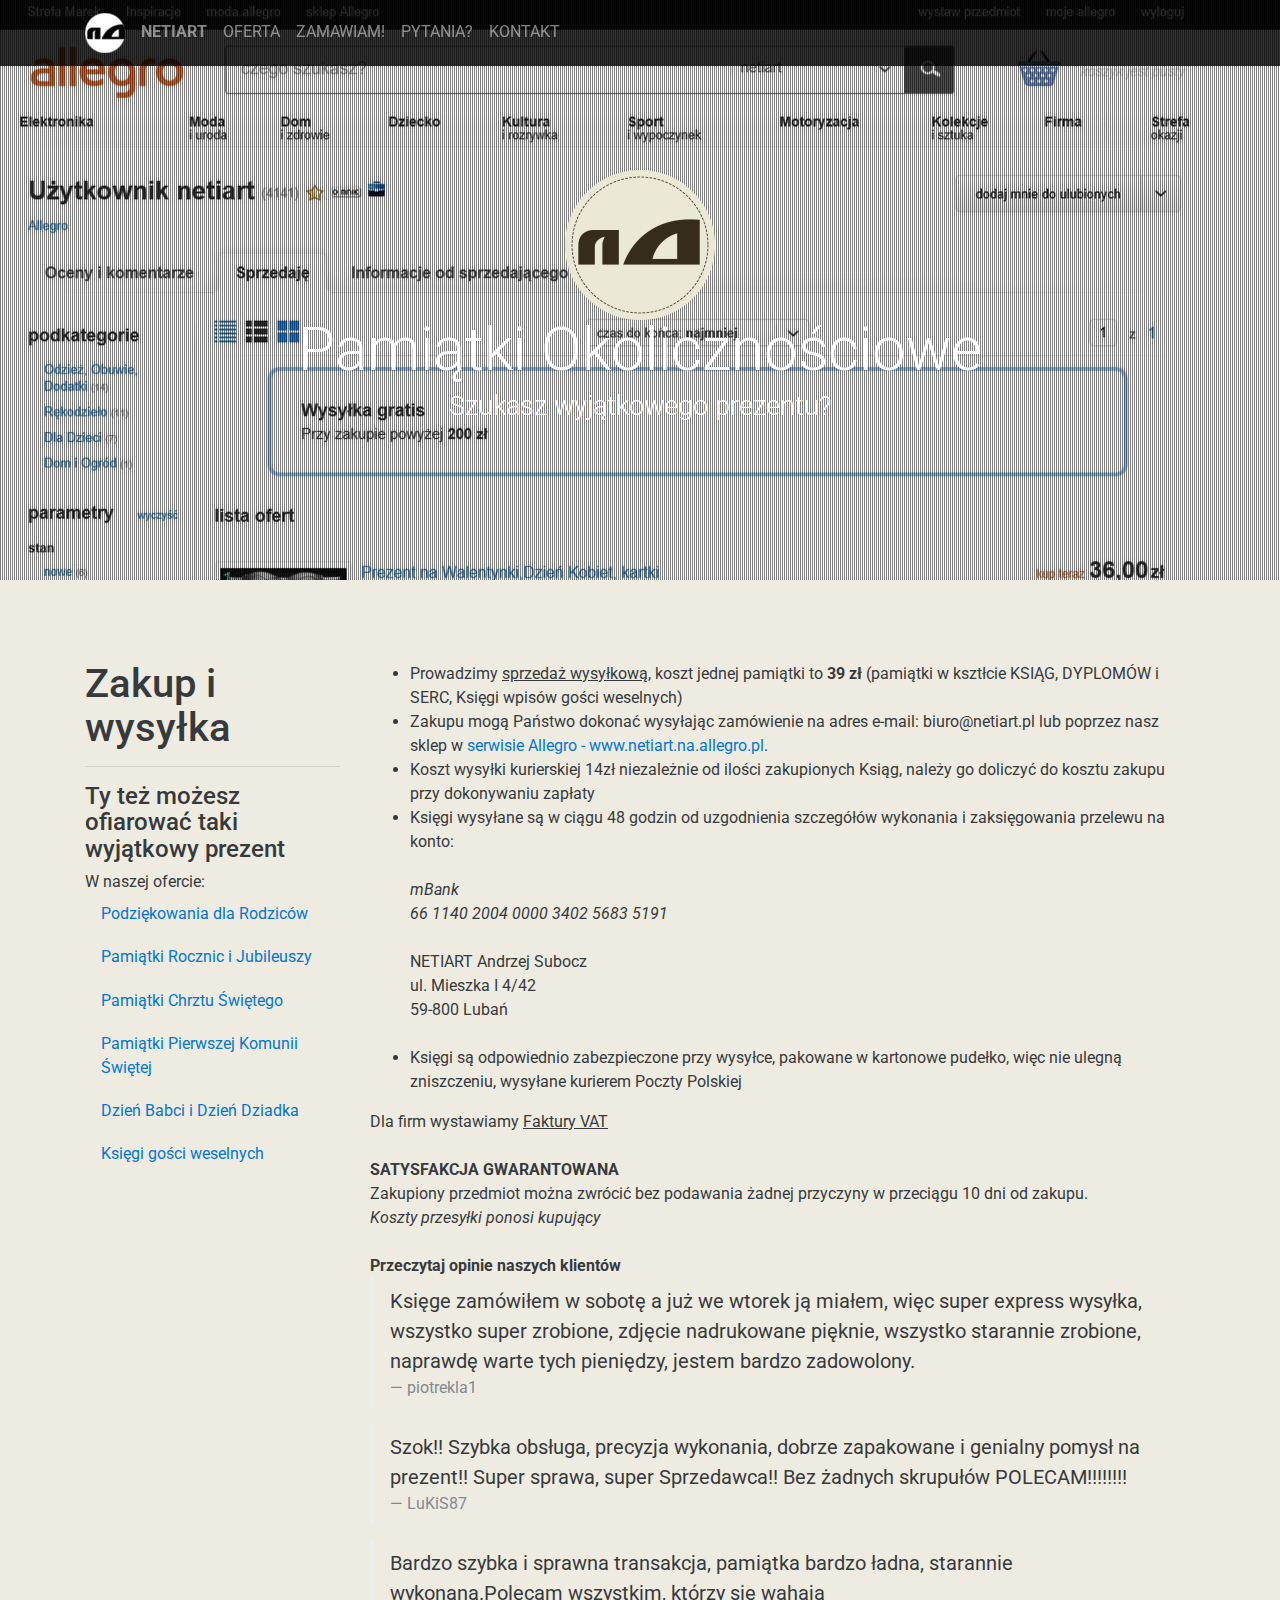
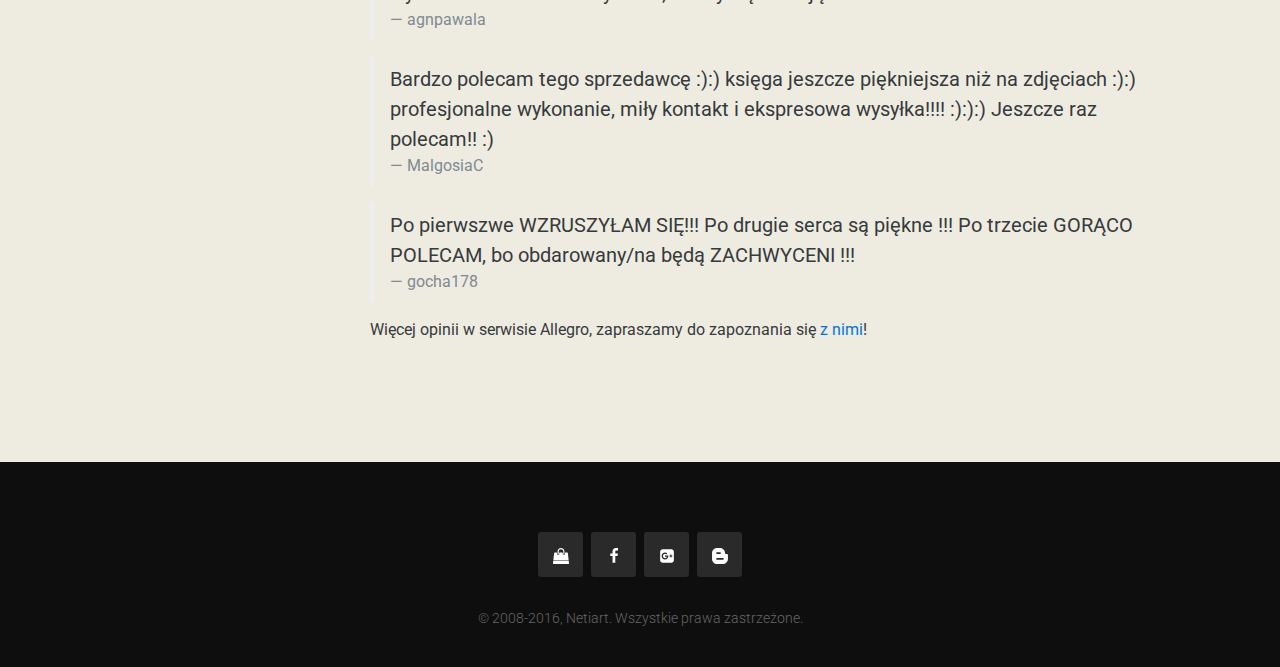
<file: zamowienie/index.html>
<!DOCTYPE html><html><head><title>Księgi pamiątkowe / Podziękowania dla rodziców, prezent na walentynki, dzień babci, dziadka, chrzest, komunię...</title><meta charset="utf-8"><meta name="viewport" content="width=device-width, initial-scale=1, shrink-to-fit=no"><meta http-equiv="x-ua-compatible" content="ie=edge"><meta name="description" content="Księgi pamiątkowe z personalizacją. Doskonały prezent na różne okazje. Szczególnie polecane jako podziękowania dla rodziców od młodej pary. Prezent na Dzień Babci i Dziadka, prezent z okazji Jubileuszu."><meta name="keywords" content="podziękowania dla rodziców, pamiątka chrztu, pamiątka komunii świętej, prezent na dzień babci i dziadka, dzień matki, podziękowania dla świadków, jubileusz ślubu, rocznica ślubu"><link rel="shortcut icon" href="favicon.ico" type="image/x-icon" /><link rel="stylesheet" href="/css/main.css"><link href="https://fonts.googleapis.com/css?family=Roboto:400,300,300italic,400italic,500,500italic,700,700italic&subset=latin,latin-ext" rel="stylesheet" type="text/css"></head><body><header><div class="jumbotron jumbotron-fluid" id="banner"><div class="parallax text-center" style="background-image: url(/img/cover7.jpg);"><div class="parallax-pattern-overlay"><div class="container text-center" id="size-banner"> <a href="http://www.netiart.pl"><img id="site-title" src="/img/logo.png" alt="Netiart"/></a><h2 class="display-2">Pamiątki Okolicznościowe</h2><h3 class="learn">Szukasz wyjątkowego prezentu?</h3></div></div></div></div><nav id="custom-nav" class="navbar navbar-full navbar-dark navbar-fixed-top"><div class="container"> <button class="navbar-toggler hidden-sm-up" type="button" data-toggle="collapse" data-target="#exCollapsingNavbar2"> &#9776; </button><div class="collapse navbar-toggleable-xs" id="exCollapsingNavbar2"> <a class="navbar-brand hidden-xs-down" href="http://www.netiart.pl"><img src="/img/logowb.png" alt="Netiart Logo"></a><ul class="nav navbar-nav"><li class="nav-item"> <a class="nav-link" href="http://www.netiart.pl"><strong>NETIART</strong></a></li><li class="nav-item dropdown"> <a class="nav-link" id="navbarDropdown1" data-target="#" href="#" data-toggle="dropdown" aria-haspopup="true" aria-expanded="false">OFERTA</a><ul class="dropdown-menu" aria-labelledby="navbarDropdown1"><li><a class="dropdown-item" href="/rocznica-jubileusz">Rocznice</a></li><li><a class="dropdown-item" href="/podziekowania-dla-rodzicow">Podziękowania dla Rodziców</a></li><li><a class="dropdown-item" href="/pamiatki-chrztu">Chrzest</a></li><li><a class="dropdown-item" href="/pamiatki-komunijne">Komunia</a></li><li><a class="dropdown-item" href="/dzien-babci-dziadka">Dzień Babci i Dziadka</a></li><li><a class="dropdown-item" href="/ksiegi-gosci-weselnych">Księgi Gości Weselnych</a></li></ul></li><li class="nav-item"> <a class="nav-link" href="/zamowienie">ZAMAWIAM!</a></li><li class="nav-item"> <a class="nav-link" href="/faq">PYTANIA?</a></li><li class="nav-item"> <a class="nav-link" href="/kontakt">KONTAKT</a></li></ul></div></div></nav></header><div class="container"><div class="row"><div class="col-lg-3"><h1>Zakup i wysyłka</h1><hr><h4>Ty też możesz ofiarować taki wyjątkowy prezent</h4>W naszej ofercie:<ul class="nav nav-pills nav-stacked"><li class="nav-item"> <a class="nav-link" href="/podziekowania-dla-rodzicow">Podziękowania dla Rodziców</a></li><li class="nav-item"> <a class="nav-link" href="/rocznica-jubileusz">Pamiątki Rocznic i Jubileuszy</a></li><li class="nav-item"> <a class="nav-link" href="/pamiatki-chrztu">Pamiątki Chrztu Świętego</a></li><li class="nav-item"> <a class="nav-link" href="/pamiatki-komunijne">Pamiątki Pierwszej Komunii Świętej</a></li><li class="nav-item"> <a class="nav-link" href="/dzien-babci-dziadka">Dzień Babci i Dzień Dziadka</a></li><li class="nav-item"> <a class="nav-link" href="/ksiegi-gosci-weselnych">Księgi gości weselnych</a></li></ul></div><div class="col-lg-9"><ul><li>Prowadzimy <u>sprzedaż wysyłkową</u>, koszt jednej pamiątki to <b>39 zł</b> (pamiątki w ksztłcie KSIĄG, DYPLOMÓW i SERC, Księgi wpisów gości weselnych)</li><li>Zakupu mogą Państwo dokonać wysyłając zamówienie na adres e-mail: biuro@netiart.pl lub poprzez nasz sklep w <a href="http://netiart.na.allegro.pl">serwisie Allegro - www.netiart.na.allegro.pl</a>.</li><li>Koszt wysyłki kurierskiej 14zł niezależnie od ilości zakupionych Ksiąg, należy go doliczyć do kosztu zakupu przy dokonywaniu zapłaty</li><li>Księgi wysyłane są w ciągu 48 godzin od uzgodnienia szczegółów wykonania i zaksięgowania przelewu na konto:<br/><br/> <em>mBank<br/>66 1140 2004 0000 3402 5683 5191</em><br/><br/> NETIART Andrzej Subocz<br/> ul. Mieszka I 4/42<br/> 59-800 Lubań<br/><br/></li><li>Księgi są odpowiednio zabezpieczone przy wysyłce, pakowane w kartonowe pudełko, więc nie ulegną zniszczeniu, wysyłane kurierem Poczty Polskiej</li></ul>Dla firm wystawiamy <u>Faktury VAT</u><br/> <br/> <b>SATYSFAKCJA GWARANTOWANA</b><br/> Zakupiony przedmiot można zwrócić bez podawania żadnej przyczyny w przeciągu 10 dni od zakupu.<br/> <em>Koszty przesyłki ponosi kupujący</em><br/> <br/> <b>Przeczytaj opinie naszych klientów</b><br/><blockquote class="blockquote"> Księge zamówiłem w sobotę a już we wtorek ją miałem, więc super express wysyłka, wszystko super zrobione, zdjęcie nadrukowane pięknie, wszystko starannie zrobione, naprawdę warte tych pieniędzy, jestem bardzo zadowolony.<footer class="blockquote-footer">piotrekla1</footer></blockquote><blockquote class="blockquote"> Szok!! Szybka obsługa, precyzja wykonania, dobrze zapakowane i genialny pomysł na prezent!! Super sprawa, super Sprzedawca!! Bez żadnych skrupułów POLECAM!!!!!!!!<footer class="blockquote-footer">LuKiS87</footer></blockquote><blockquote class="blockquote"> Bardzo szybka i sprawna transakcja, pamiątka bardzo ładna, starannie wykonana.Polecam wszystkim, którzy się wahają<footer class="blockquote-footer">agnpawala</footer></blockquote><blockquote class="blockquote"> Bardzo polecam tego sprzedawcę :):) księga jeszcze piękniejsza niż na zdjęciach :):) profesjonalne wykonanie, miły kontakt i ekspresowa wysyłka!!!! :):):) Jeszcze raz polecam!! :)<footer class="blockquote-footer">MalgosiaC</footer></blockquote><blockquote class="blockquote"> Po pierwszwe WZRUSZYŁAM SIĘ!!! Po drugie serca są piękne !!! Po trzecie GORĄCO POLECAM, bo obdarowany/na będą ZACHWYCENI !!!<footer class="blockquote-footer">gocha178</footer></blockquote>Więcej opinii w serwisie Allegro, zapraszamy do zapoznania się <a href="http://www.allegro.pl/show_user.php?uid=11844551">z nimi</a>!</div></div></div><footer class="footer" id="footer"><div class="container"><div class="row"><div class="col-lg-12"><ul><li><a href="http://netiart.na.allegro.pl"><span class="icon"><svg viewBox="0 0 1792 1792"><path d="M1757 1408l35 313q3 28-16 50-19 21-48 21h-1664q-29 0-48-21-19-22-16-50l35-313h1722zm-93-839l86 775h-1708l86-775q3-24 21-40.5t43-16.5h256v128q0 53 37.5 90.5t90.5 37.5 90.5-37.5 37.5-90.5v-128h384v128q0 53 37.5 90.5t90.5 37.5 90.5-37.5 37.5-90.5v-128h256q25 0 43 16.5t21 40.5zm-384-185v256q0 26-19 45t-45 19-45-19-19-45v-256q0-106-75-181t-181-75-181 75-75 181v256q0 26-19 45t-45 19-45-19-19-45v-256q0-159 112.5-271.5t271.5-112.5 271.5 112.5 112.5 271.5z"/></svg></span> </a></li><li><a href="http://www.facebook.com/netiart"><span class="icon"><svg viewBox="0 0 1792 1792"><path d="M1343 12v264h-157q-86 0-116 36t-30 108v189h293l-39 296h-254v759h-306v-759h-255v-296h255v-218q0-186 104-288.5t277-102.5q147 0 228 12z"/></svg></span> </a></li><li><a href="https://plus.google.com/113246153443776678374"><span class="icon"><svg viewBox="0 0 1792 1792"><path d="M1045 905q0-26-6-64h-362v132h217q-3 24-16.5 50t-37.5 53-66.5 44.5-96.5 17.5q-99 0-169-71t-70-171 70-171 169-71q92 0 153 59l104-101q-108-100-257-100-160 0-272 112.5t-112 271.5 112 271.5 272 112.5q165 0 266.5-105t101.5-270zm345 46h109v-110h-109v-110h-110v110h-110v110h110v110h110v-110zm274-535v960q0 119-84.5 203.5t-203.5 84.5h-960q-119 0-203.5-84.5t-84.5-203.5v-960q0-119 84.5-203.5t203.5-84.5h960q119 0 203.5 84.5t84.5 203.5z"/></svg></span> </a></li><li><a href="http://netiart.blogspot.com"><span class="icon"><svg viewBox="0 0 512 512"><path d="M509.023,212.71l-4.267-8.883l-7.173-5.626 c-9.382-7.348-56.853,0.511-69.652-11.091c-9.044-8.371-10.416-23.404-13.161-43.714c-5.114-39.436-8.358-41.494-14.496-54.805 c-22.37-47.47-82.977-83.15-124.632-88.09H162.782C74,0.5,1.441,73.232,1.441,162.009v188.307C1.441,438.93,74,511.5,162.782,511.5 h185.419c88.776,0,160.822-72.57,161.334-161.185l1.023-130.433L509.023,212.71z M164.828,132.467h89.463 c17.072,0,30.908,13.835,30.908,30.74c0,16.892-13.836,30.89-30.908,30.89h-89.463c-17.067,0-30.901-13.998-30.901-30.89 C133.926,146.302,147.761,132.467,164.828,132.467z M346.654,378.66H164.828c-17.067,0-30.901-13.998-30.901-30.728 c0-16.904,13.834-30.728,30.901-30.728h181.827c16.917,0,30.74,13.823,30.74,30.728C377.395,364.662,363.571,378.66,346.654,378.66 z"/></svg></span> </a></li></ul><p> &copy; 2008-2016, Netiart. Wszystkie prawa zastrzeżone. <br></p></div></div></div></footer><script src="https://ajax.googleapis.com/ajax/libs/jquery/2.1.4/jquery.min.js"></script> <script src="https://maxcdn.bootstrapcdn.com/bootstrap/4.0.0-alpha.2/js/bootstrap.min.js" integrity="sha384-vZ2WRJMwsjRMW/8U7i6PWi6AlO1L79snBrmgiDpgIWJ82z8eA5lenwvxbMV1PAh7" crossorigin="anonymous"></script> <script> $(window).scroll(function() { if ($(".navbar").offset().top > 50) { $('#custom-nav').addClass('affix'); $(".navbar-fixed-top").addClass("top-nav-collapse"); $('img[src="/img/logowb.png"]').attr('src','/img/logobw.png'); } else { $('#custom-nav').removeClass('affix'); $(".navbar-fixed-top").removeClass("top-nav-collapse"); $('img[src="/img/logobw.png"]').attr('src','/img/logowb.png'); } }); </script></body></html>
</file>
